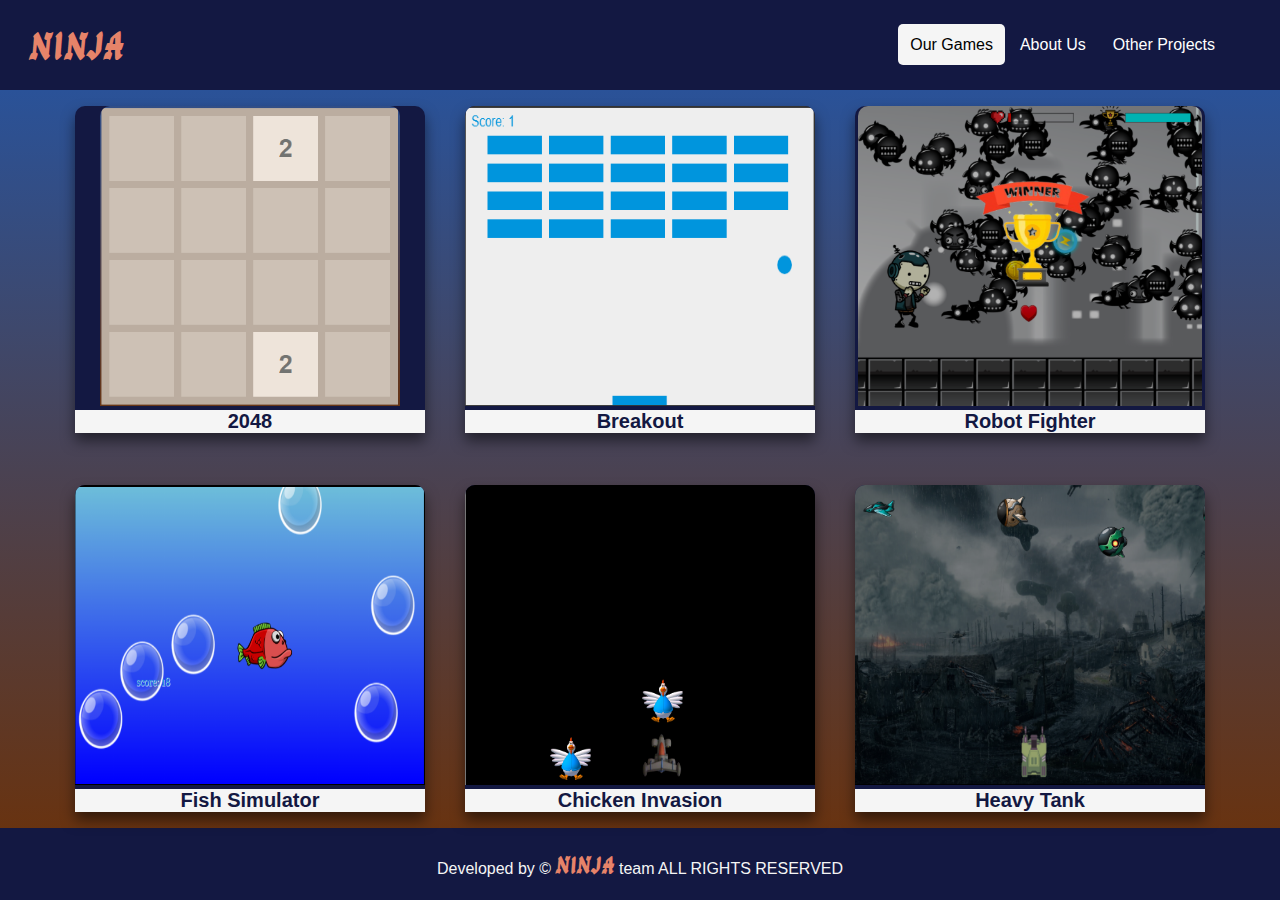
<file: home.html>
<!DOCTYPE html>
<html lang="en">

<head>
  <meta charset="UTF-8">
  <meta name="viewport" content="width=device-width, initial-scale=1.0">
  <title>NINJA Games</title>
  <link rel="stylesheet" href="home.css">
</head>

<body>
  <header>
    <div class="logo">NINJA</div>
      <ul id="topnav" class="topnav">
        <li><a href="#" class="active">Our Games</a></li>
        <li><a href="">About Us</a></li>
        <li><a href="">Other Projects</a></li>
      </ul>
  </header>
  <main id="main">
    <section class="game" onclick="OpenG1()">
      <div class="img"><img src="assets/g1.png" alt=""></div>
      <div class="title">
        <h5>2048</h5>
      </div>
    </section>
    <section class="game" onclick="OpenG2()">
      <div class="img"><img src="assets/g2.png" alt=""></div>
      <div class="title">
        <h5>Breakout</h5>
      </div>
    </section>
    <section class="game" onclick="OpenG3()">
      <div class="img"><img src="assets/g3.png" alt=""></div>
      <div class="title">
        <h5>Robot Fighter</h5>
      </div>
    </section>
    <section class="game" onclick="OpenG4()">
      <div class="img"><img src="assets/g4.png" alt=""></div>
      <div class="title">
        <h5>Fish Simulator</h5>
      </div>
    </section>
    <section class="game" onclick="OpenG5()">
      <div class="img"><img src="assets/g5.png" alt=""></div>
      <div class="title">
        <h5>Chicken Invasion</h5>
      </div>
    </section>
    <section class="game" onclick="OpenG6()">
      <div class="img"><img src="assets/g6.png" alt=""></div>
      <div class="title">
        <h5>Heavy Tank</h5>
      </div>
    </section>
  </main>
  <footer>
    <p>Developed by &copy; <span>NINJA</span> team ALL RIGHTS RESERVED</p>
  </footer>
  <script src="home.js"></script>
</body>

</html>
</file>
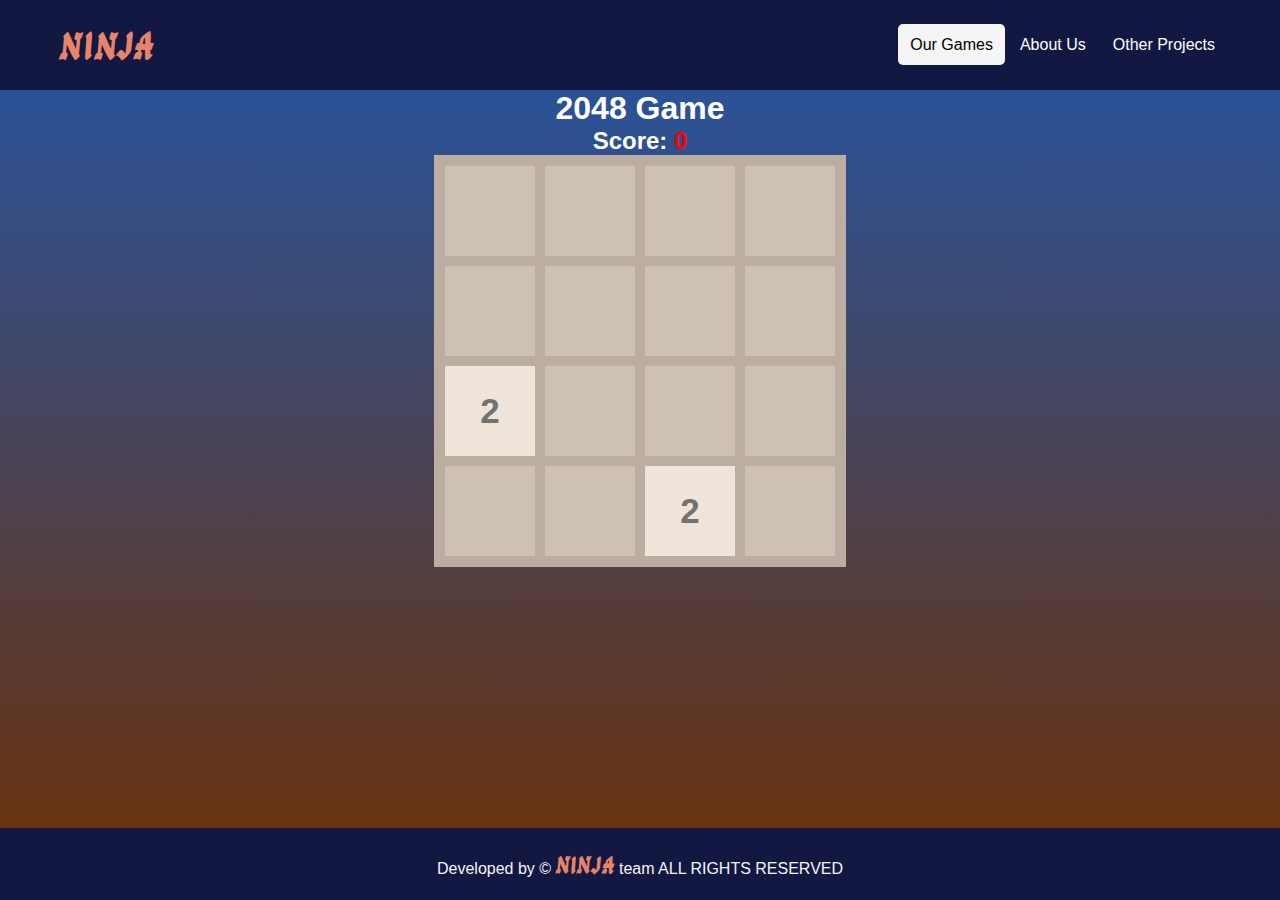
<file: 2048 Game/2048.html>
<!DOCTYPE html>
<html lang="en">

<head>
    <meta charset="UTF-8">
    <meta name="viewport" content="width=device-width, initial-scale=1.0">
    <title>2048 Game</title>
    <link rel="stylesheet" href="2048.css">
</head>

<body>
    <header>
        <div class="logo">NINJA</div>
        <ul id="myTopnav" class="topnav">
          <li><a href="../home.html" class="active">Our Games</a></li>
          <li><a href="">About Us</a></li>
          <li><a href="">Other Projects</a></li>
        </ul>
      </header>

    <main>
        <h1>2048 Game</h1>
        <h2>Score: <span id="score">0</span></h2>
        <div id="board"></div>
    </main>
    
    <footer>
      <p>Developed by &copy; <span>NINJA</span> team ALL RIGHTS RESERVED</p>
    </footer>
    <script src="2048.js"></script>
</body>

</html>
</file>
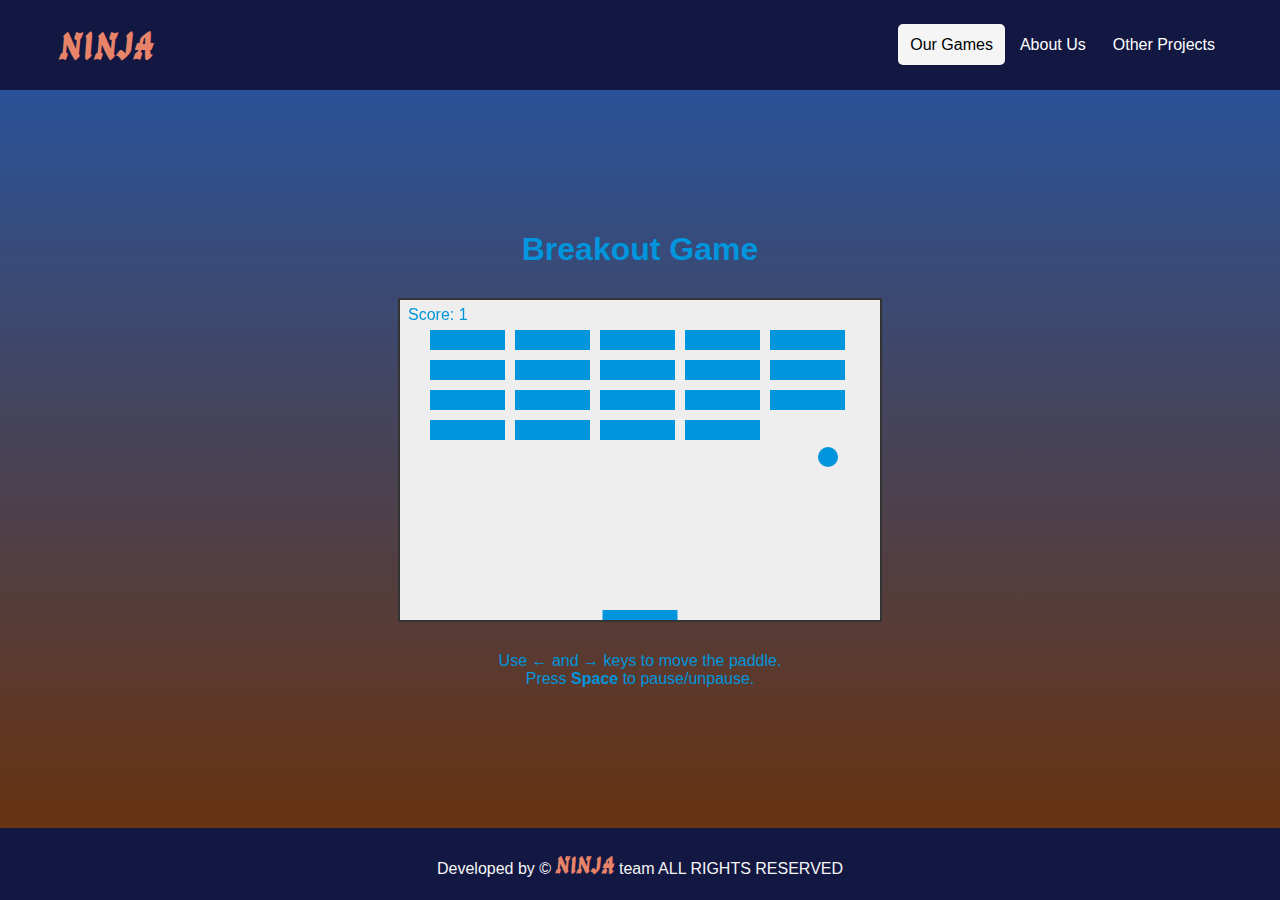
<file: BreakoutGameUpdated/indexBreakoutGame.html>
<!DOCTYPE html>
<html lang="en">

<head>
    <meta charset="UTF-8">
    <meta name="viewport" content="width=device-width, initial-scale=1.0">
    <title>Breakout Game</title>
    <link rel="stylesheet" href="stylesBreakoutGame.css">
</head>

<body>
    <header>
        <div class="logo">NINJA</div>
        <ul id="myTopnav" class="topnav">
            <li><a href="../home.html" class="active">Our Games</a></li>
            <li><a href="">About Us</a></li>
            <li><a href="">Other Projects</a></li>
        </ul>
    </header>
    <main>
    <h1>Breakout Game</h1>
    <section>
        <canvas id="breakoutCanvas" width="480" height="320"></canvas>
        <div class="game-info">
            <p>Use <strong>←</strong> and <strong>→</strong> keys to move the paddle.</p>
            <p>Press <strong>Space</strong> to pause/unpause.</p>
        </div>
    </section>
</main>
<footer>
    <p>Developed by &copy; <span>NINJA</span> team ALL RIGHTS RESERVED</p>
  </footer>
    <script src="scriptBreakoutGame.js"></script>
</body>

</html>
</file>
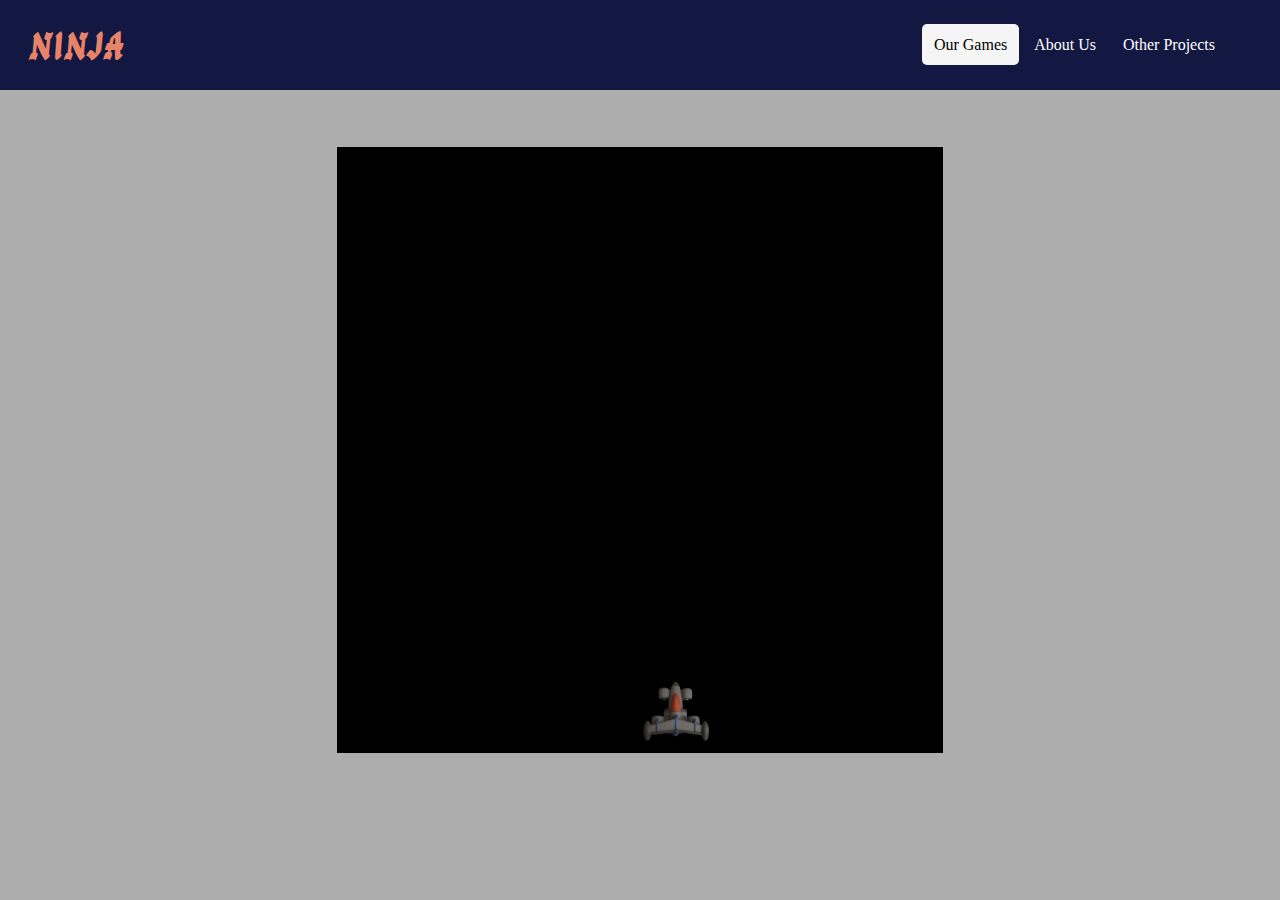
<file: chicken game/chicken game.html>
<!DOCTYPE html>
<html lang="en">
<head>
    <meta charset="UTF-8">
    <meta name="viewport" content="width=device-width, initial-scale=1.0">
    <title>Shooting Chicken</title>
 <link rel="stylesheet" href="style.css">
</head>
<body>
    <header id="header">
        <div class="logo">NINJA</div>
        <ul id="topnav" class="topnav">
            <li><a href="../home.html" class="active">Our Games</a></li>
            <li><a href="">About Us</a></li>
            <li><a href="">Other Projects</a></li>
        </ul>
    </header>
    <div id = "game-screen">
        <div id="player"></div>
    </div>
    <p id="score">Score : 0</p>
    <audio id= "shootSound" src="shooting.wav"></audio>

    <script src="chicken.js"></script>
</body>
</html>
</file>
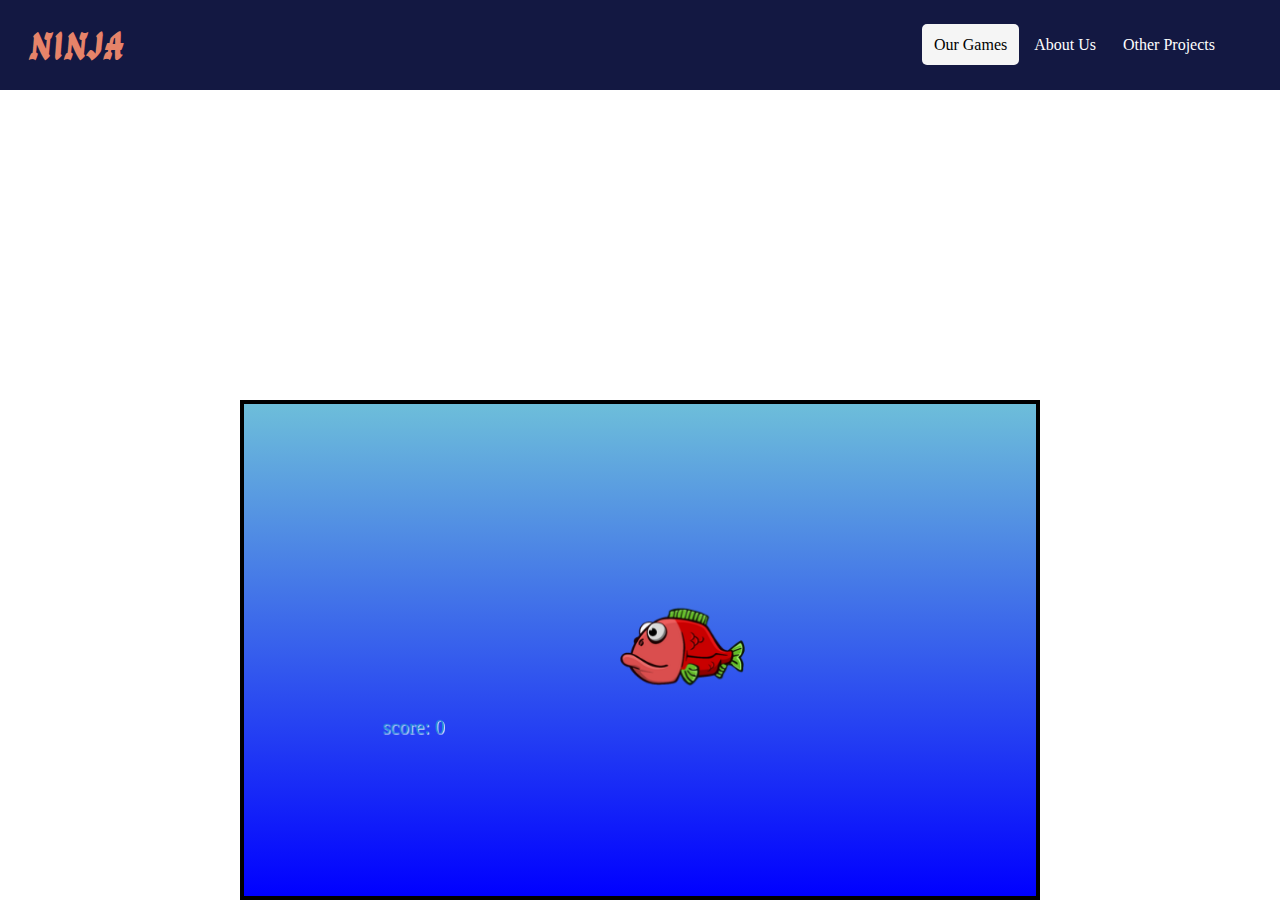
<file: fishGame/fishGame.html>
<!DOCTYPE html>
<html lang="en">
<head>
    <meta charset="UTF-8">
    <meta name="viewport" content="width=device-width, initial-scale=1.0">
    <title>Fish game</title>
    <link rel="stylesheet" href="fish.css">
    <link rel="preconnect" href="https://fonts.googleapis.com">
<link rel="preconnect" href="https://fonts.gstatic.com" crossorigin>
<link href="https://fonts.googleapis.com/css2?family=Margarine&display=swap" rel="stylesheet">
</head> 
<body>
    <header>
        <div class="logo">NINJA</div>
          <ul id="topnav" class="topnav">
            <li><a href="../home.html" class="active">Our Games</a></li>
            <li><a href="">About Us</a></li>
            <li><a href="">Other Projects</a></li>
          </ul>
      </header>
    <canvas id="canvas1"></canvas>
    <audio id="bubble-sound" src="pop2.wav"></audio>

    <script src="fishCanvas.js"></script>
    
</body>    
</html>
</file>
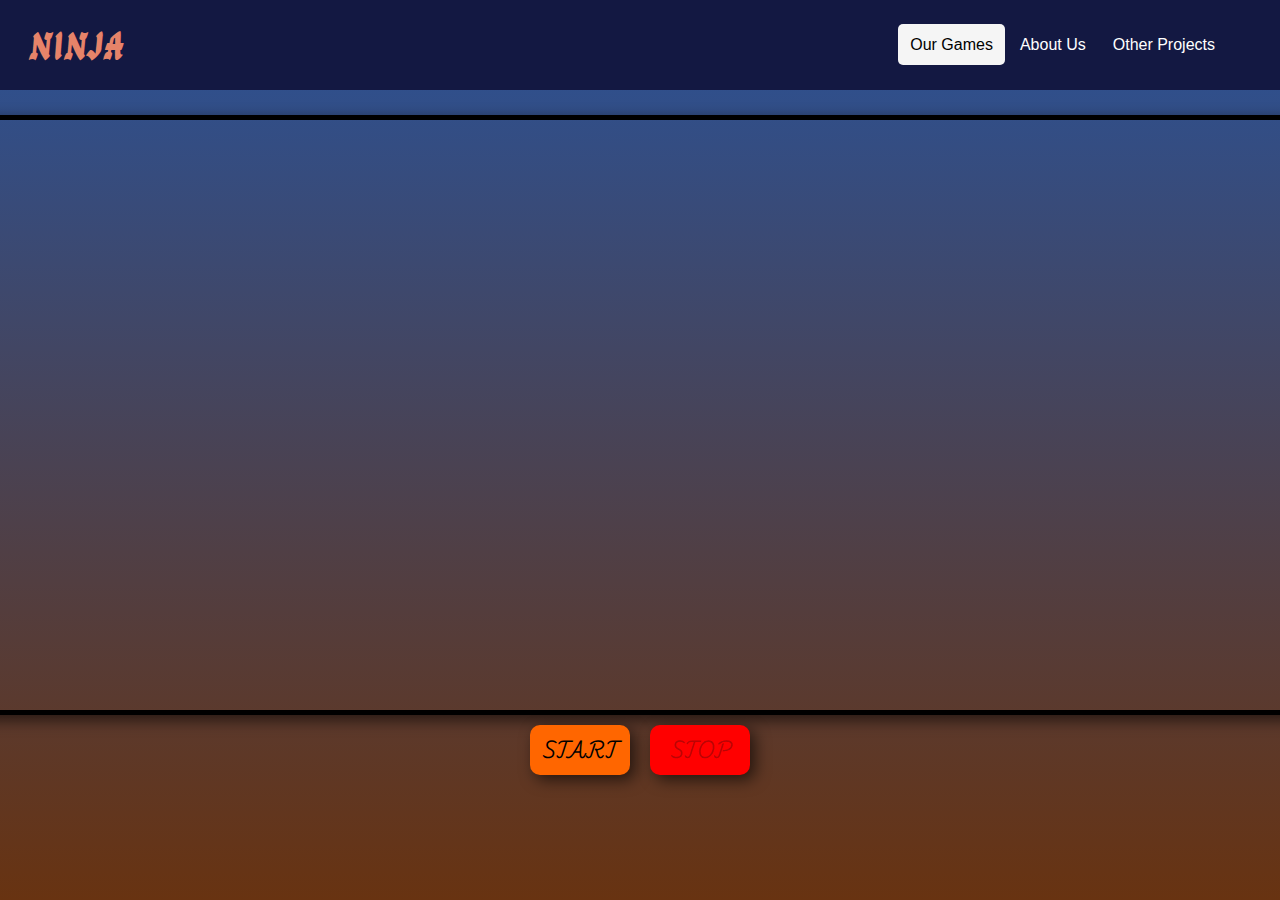
<file: Heavy Tank/HeavyTank.html>
<!DOCTYPE html>
<html lang="en">
<head>
    <meta charset="UTF-8">
    <meta name="viewport" content="width=device-width, initial-scale=1.0">
    <title>Document</title>
    <link rel="stylesheet" href="style/style.css">

</head>
<body>
  <header>
    <div class="logo">NINJA</div>
      <ul id="topnav" class="topnav">
        <li><a href="../home.html" class="active">Our Games</a></li>
        <li><a href="">About Us</a></li>
        <li><a href="">Other Projects</a></li>
      </ul>
  </header>
    <main>
        <section class="game">
           
            <canvas id="game"></canvas>
            <div id="buttonsContainer">
                <div style="display: flex;">
                <button class="play-button" id="playB"> START </button>
                <button class="stop-button" id="stopB"> STOP</button>
            </div>
        </section>    
 
  <audio id="lunch" src="sound/lunch.mp3"></audio>
  <audio id="exp" src="sound/explosion.mp3"></audio>
  <audio id="gameSound" src="sound/weapon-ambience-world-war-ii-battlefield-01-153373.mp3"></audio>
  <audio id="metal" src="sound/hit_metal.mp3"></audio>
  <audio id="fire" src="sound/bullet.mp3"></audio>
  <audio id="win" src="sound/win.mp3"></audio>
  <audio id="lose" src="sound/lose.wav"></audio>
  <audio id="reload" src="sound/reload.mp3"></audio>

</main>
  <script src="script/script.js"></script>
    
</body>
</html>
</file>
<file: home.css>
@font-face { font-family: "Ga Maamli"; src: url(assets/GaMaamli-Regular.ttf); } 

* {
  margin: 0;
  padding: 0;
  box-sizing: border-box;
  font-family: 'Lucida Sans', 'Lucida Sans Regular', 'Lucida Grande', 'Lucida Sans Unicode', Geneva, Verdana, sans-serif;
}

header {
  background-size: cover;
  background-color: #131842;
  height: 10vh;
  display: flex;
  justify-content: space-between;
  align-items: center;
}

.logo {
  font-family: "Ga Maamli";
  color: #E68369;
  font-size: 40px;
  margin-left: 30px;
  cursor: pointer;
}

ul {
  display: flex;
  justify-content: space-between;
  margin-right: 50px;
  flex-wrap: wrap;
}

li {
  list-style: none;
  cursor: pointer;
}

a {
  text-decoration: none;
  color: white;
  padding: 12px;
  margin-right: 3px;
  border-radius: 5px;
}

a:hover, a.active {
  background-color: whitesmoke;
  color: black;
}

main {
  padding-top: 10px;
  padding-bottom: 10px;
  background-size: cover;
  background-repeat: no-repeat;
  display: flex;
  gap: 40px;
  justify-content: center;
  align-items: center;
  min-height: 82vh;
  flex-wrap: wrap;
  background: linear-gradient(to bottom,#2a5298, #683311); 
}

.game {
  display: flex;
  flex-direction: column;
  justify-content: center;
  align-items: center;
  transition: 0.3s;
  border-radius: 10px 10px 0 0;
  cursor: pointer;
  width: 350px;
  max-width: 90%;
  background-color: #131842;
  box-shadow: 0 8px 14px 0 rgba(0,0,0,0.5);
}

img {
  width: 100%;
  height: 300px;
  border-radius: 10px 10px 0 0;
}

.game:hover {
  box-shadow: 0 10px 20px 0 rgba(0, 0, 0, 1);
  scale: 1.05;
}

h5 {
  font-size: 20px;
  color: #131842;
}

.title {
  background-color: whitesmoke;
  width: 100%;
  display: flex;
  justify-content: center;
  align-items: center;
}

footer {
  display: flex;
  justify-content: center;
  align-items: center;
  background-color: #131842;
  height: 8vh;
  color: whitesmoke;
}

span {
  font-family: "Ga Maamli", sans-serif;
  color: #E68369;
  font-size: 25px;
}
</file>
<file: 2048 Game/2048.css>
@font-face { font-family: "Ga Maamli"; src: url(../assets/GaMaamli-Regular.ttf); } 
* {
    margin: 0;
    padding: 0;
    text-align: center;
    font-family: Arial, Helvetica, sans-serif;
}
header {
    background-size: cover;
    background-color: #131842;
    height: 10vh;
    display: flex;
    justify-content: space-between;
    align-items: center;
  }
  
  .logo {
    font-family: "Ga Maamli";
    color: #E68369;
    font-size: 40px;
    margin-left: 60px;
    cursor: pointer;
  }
  
  ul {
    display: flex;
    justify-content: space-between;
    margin-right: 50px;
    flex-wrap: wrap;
  }
  li {
    list-style: none;
    cursor: pointer;
  }
  
  a {
    text-decoration: none;
    color: white;
    padding: 12px;
    margin-right: 3px;
    border-radius: 5px;
  }
  
  a:hover, a.active {
    background-color: whitesmoke;
    color: black;
  }
hr {
    width: 500px;
}
main{
  background: linear-gradient(to bottom,#2a5298, #683311); 
  min-height: 82vh;
}
#board {
    width: 400px;
    height: 400px;
    background-color: #cdc1b5;
    border: 6px solid #bbada0;
    margin: 0 auto;
    display: flex;
    flex-wrap: wrap;
}

.tile {
    width: 90px;
    height: 90px;
    border: 5px solid #bbada0;
    font-size: 35px;
    font-weight: bold;
    display: flex;
    justify-content: center;
    align-items: center;
}
h1,h2{
  color: white;
}
h2 span{
  color: red;
}
.num2 {
    background-color: #eee4da;
    color: #727371;
}

.num4 {
    background-color: #ece0ca;
    color: #727371;
}

.num8 {
    background-color: #f4b17a;
    color: white;
}

.num16 {
    background-color: #f59575;
    color: white;
}

.num32 {
    background-color: #f57c5f;
    color: white;
}

.num64 {
    background-color: #f65d3b;
    color: white;
}

.num128 {
    background-color: #edce71;
    color: white;
}

.num256 {
    background-color: #edcc63;
    color: white;
}

.num512 {
    background-color: #edc651;
    color: white;
}

.num1024 {
    background-color: #eec744;
    color: white;
}

.num2048 {
    background-color: #ecc230;
    color: white;
}

.num4096 {
    background-color: #fe3d3d;
    color: white;
}

.num8192 {
    background-color: #ff2020;
    color: white;
}
footer {
  display: flex;
  justify-content: center;
  align-items: center;
  background-color: #131842;
  height: 8vh;
  color: whitesmoke;
}

footer span {
  font-family: "Ga Maamli", sans-serif;
  color: #E68369;
  font-size: 25px;
}
</file>
<file: BreakoutGameUpdated/stylesBreakoutGame.css>
@font-face { font-family: "Ga Maamli"; src: url(assets/GaMaamli-Regular.ttf); } 

*{
    margin: 0;
    padding: 0;
    box-sizing: border-box;
    font-family: 'Lucida Sans', 'Lucida Sans Regular', 'Lucida Grande', 'Lucida Sans Unicode', Geneva, Verdana, sans-serif;
}
header {
    background-size: cover;
    background-color: #131842;
    height: 10vh;
    display: flex;
    justify-content: space-between;
    align-items: center;
  }
  
  .logo {
    font-family: "Ga Maamli";
    color: #E68369;
    font-size: 40px;
    margin-left: 60px;
    cursor: pointer;
  }
  
  ul {
    display: flex;
    justify-content: space-between;
    margin-right: 50px;
    flex-wrap: wrap;
  }
  li {
    list-style: none;
    cursor: pointer;
  }
  
  a {
    text-decoration: none;
    color: white;
    padding: 12px;
    margin-right: 3px;
    border-radius: 5px;
  }
  
  a:hover, a.active {
    background-color: whitesmoke;
    color: black;
  }
main {
    display: flex;
    flex-direction: column;
    justify-content: center;
    align-items: center;
    min-height: 82vh;
    background: linear-gradient(to bottom,#2a5298, #683311); 
    font-family: Arial, sans-serif;
}


h1 {
    text-align: center;
    color: #0095DD;
    padding-bottom: 30px;
}

#breakoutCanvas {
    background: #eee;
    border: 2px solid #333;
    display: block;
}

.game-info {
    padding-top: 30px;
    text-align: center;
    color: #0095DD;
}
footer {
    display: flex;
    justify-content: center;
    align-items: center;
    background-color: #131842;
    height: 8vh;
    color: whitesmoke;
  }
  
  span {
    font-family: "Ga Maamli", sans-serif;
    color: #E68369;
    font-size: 25px;
  }
</file>
<file: chicken game/style.css>
@font-face { font-family: "Ga Maamli"; src: url(assets/GaMaamli-Regular.ttf); } 

body {
    display: flex;
    justify-content: center;    
    align-items: center;
    height: 100vh;
    margin: 0;
    background-color: rgb(173, 173, 173);
    font-family:Georgia, 'Times New Roman', Times, serif;
}
header {
    position: absolute;
    width: 100%;
    top: -50px;
    background-size: cover;
    background-color: #131842;
    height: 10vh;
    display: flex;
    justify-content: space-between;
    align-items: center;
    z-index: 1;
}

header:hover {
    top: 0;
}

.logo {
    font-family: "Ga Maamli";
    color: #E68369;
    font-size: 40px;
    margin-left: 30px;
    cursor: pointer;
}

ul {
    display: flex;
    justify-content: space-between;
    margin-right: 50px;
    flex-wrap: wrap;
}

li {
    list-style: none;
    cursor: pointer;
}

a {
    text-decoration: none;
    color: white;
    padding: 12px;
    margin-right: 3px;
    border-radius: 5px;
}

a:hover,
a.active {
    background-color: whitesmoke;
    color: black;
}
#game-screen {
    position: relative;
    width: 600px;
    height: 600px;
    border: 3px solid black;
    background-color: rgb(0, 0, 0);
}

#player{
    position: absolute;
    top: 340px;
    left: 180px;
    width: 100px;
    height: 75px;
    background-image: url('CIspaceship.png');
    background-size: cover;
}

.enemy {
    position: absolute;
    width: 70px;
    height: 60px;
    background-image: url('chicken1.png');
    background-size: cover;
}

.bullet {
    position: absolute;
    width: 10px;
    height: 10px;
    background-color: red;
}

#score{
    position: absolute;
    top: 20px;
    left: 20px;
    font-size: 24pt;
    color: black;
   
}
</file>
<file: fishGame/fish.css>
@font-face { font-family: "Ga Maamli"; src: url(assets/GaMaamli-Regular.ttf); } 

* {
    margin: 0;
    padding: 0; 
    box-sizing: border-box;
}
body {
    width: 100vw;
    height: 100vh;
    display: flex;
    justify-content: space-between;
    align-items: center;
    background-color: linear-gradient(to bottom, lightblue, darkblue);
    flex-direction: column;
}
header {
    background-size: cover;
    background-color: #131842;
    height: 10vh;
    display: flex;
    justify-content: space-between;
    align-items: center;
    width: 100%;
  }
  
  .logo {
    font-family: "Ga Maamli";
    color: #E68369;
    font-size: 40px;
    margin-left: 30px;
    cursor: pointer;
  }
  
  ul {
    display: flex;
    justify-content: space-between;
    margin-right: 50px;
    flex-wrap: wrap;
  }
  
  li {
    list-style: none;
    cursor: pointer;
  }
  
  a {
    text-decoration: none;
    color: white;
    padding: 12px;
    margin-right: 3px;
    border-radius: 5px;
  }
  
  a:hover, a.active {
    background-color: whitesmoke;
    color: black;
  }
.container {
    width: 800px;
    height: 500px;
}
#canvas1 {
    width: 800px;
    height: 500px;
    border: 4px solid black;
    background: linear-gradient(to bottom, rgb(109, 190, 218), rgb(0, 0, 255));
}
</file>
<file: Heavy Tank/style/style.css>
@import url('https://fonts.googleapis.com/css2?family=Playwrite+NO:wght@100..400&display=swap');

   
html,
body {
    
    display: flex;
    justify-content: center;
    align-items: center;
    flex-direction: column;
    height: 100%;
    margin: 0;
    padding: 0;
}
  body {
    height: 100vh;  
    overflow: hidden;
    font-family: 'Arial', sans-serif;
    background: linear-gradient(to bottom,#2a5298, #683311); 
    color: #fff;
}

  canvas {
    width: 1450px;
    height: 600px;
    border: 5px solid black;
    border-radius: 15px;
    box-shadow: 5px 5px 15px rgba(0, 0, 0 , 0.6);
}
@font-face {
    font-family: "Ga Maamli";
    src: url(font/GaMaamli-Regular.ttf);
}

@import url('https://fonts.googleapis.com/css2?family=Playwrite+NO:wght@100..400&display=swap');

* {
    margin: 0;
    padding: 0;
    box-sizing: border-box;
}

header {
    position: absolute;
    width: 100%;
    top: -50px;
    background-size: cover;
    background-color: #131842;
    height: 10vh;
    display: flex;
    justify-content: space-between;
    align-items: center;
}

header:hover {
    top: 0;
}

.logo {
    font-family: "Ga Maamli";
    color: #E68369;
    font-size: 40px;
    margin-left: 30px;
    cursor: pointer;
}

ul {
    display: flex;
    justify-content: space-between;
    margin-right: 50px;
    flex-wrap: wrap;
}

li {
    list-style: none;
    cursor: pointer;
}

a {
    text-decoration: none;
    color: white;
    padding: 12px;
    margin-right: 3px;
    border-radius: 5px;
}

a:hover,
a.active {
    background-color: whitesmoke;
    color: black;
}

body {
    height: 100vh;  
    overflow: hidden;
    font-family: 'Arial', sans-serif;
    background: linear-gradient(to bottom,#2a5298, #683311); 
    color: #fff;
}

.game {

    height: 100%;
    display: flex;
    justify-content: center;
    align-items: center;
    flex-direction: column;
}

#buttonsContainer {
    display: flex;
    flex-direction: column;
    align-items: center;
    justify-content: center;
    height: 80%;

}




.play-button {
    font-family: 'Playwrite NO', sans-serif;
    width: 100px;
    height: 50px;
    border: none;
    font-weight: 900;
    border-radius: 10px;
    background-color: #ff6600;
    display: flex;
    font-size: large;
    margin: 10px;
    justify-content: center;
    align-items: center;
    cursor: pointer;
    transition: background-color 0.3s ease;
    box-shadow: 5px 5px 15px rgba(0, 0, 0 , 0.6);
}

.stop-button {
    font-family: 'Playwrite NO', sans-serif;
    width: 100px;
    height: 50px;
    border: none;
    font-weight: 900;
    border-radius: 10px;
    background-color: #ff0000;
    display: flex;
    font-size: large;
    margin: 10px;
    justify-content: center;
    align-items: center;
    cursor: pointer;
    transition: background-color 0.3s ease;
    box-shadow: 5px 5px 15px rgba(0, 0, 0,0.6);
}

button:hover {
    background-color: #cc5200;
}

#footer {
    position: absolute;
    bottom: 10px;
    width: 100%;
    text-align: center;
    font-size: 0.8em;
    color: rgba(255, 255, 255, 0.8);
}
</file>
